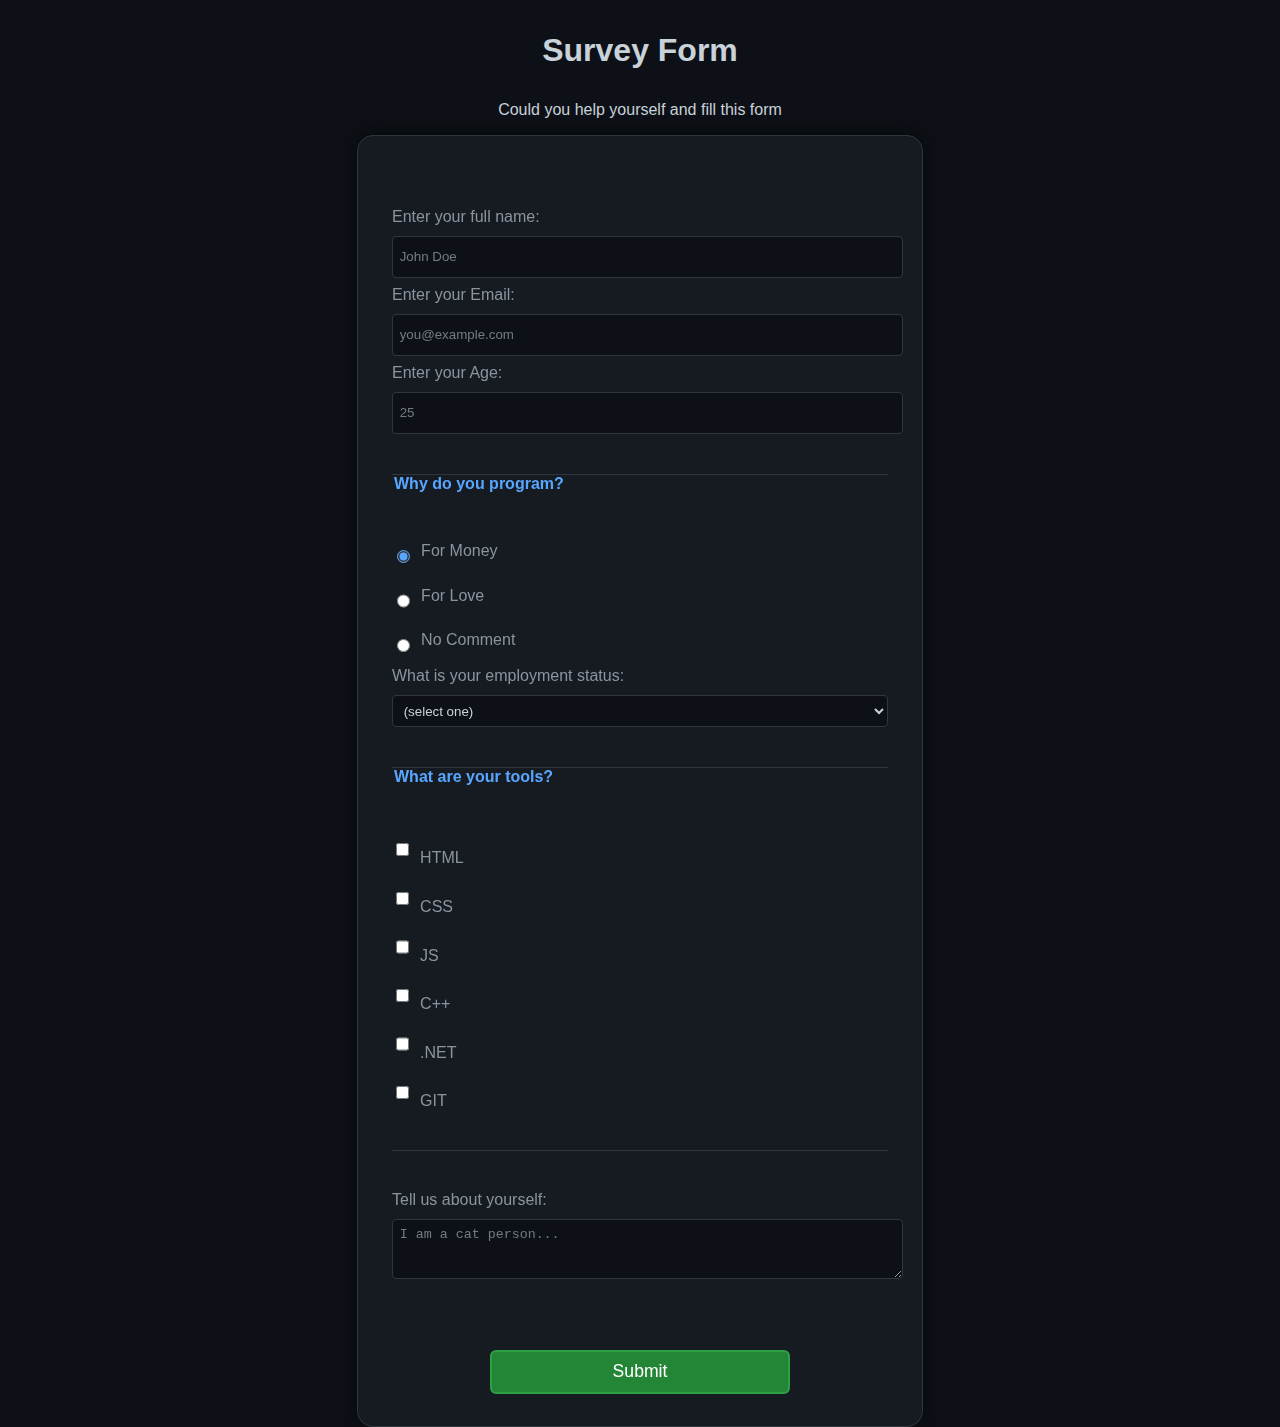
<file: free_code_camp/index.html>
<!DOCTYPE html>
<html lang="en">

<head>
  <meta charset="UTF-8" />
  <meta name="viewport" content="width=device-width, initial-scale=1.0" />
  <title>Survey Form</title>
  <link rel="stylesheet" href="styles.css" />
</head>

<body>
  <h1 id="title">Survey Form</h1>
  <p id="description">Could you help yourself and fill this form</p>

  <form id="survey-form">
    <fieldset>
      <label id="name-label" for="name">Enter your full name:
        <input
          id="name"
          name="name"
          type="text"
          required
          placeholder="John Doe"
        />
      </label>

      <label id="email-label" for="email">Enter your Email:
        <input
          id="email"
          name="email"
          type="email"
          required
          placeholder="you@example.com"
        />
      </label>

      <label id="number-label" for="number">Enter your Age:
        <input
          id="number"
          name="age"
          type="number"
          min="15"
          max="60"
          required
          placeholder="25"
        />
      </label>
    </fieldset>

    <fieldset>
      <legend>Why do you program?</legend>

      <label for="money">
        <input id="money" name="reason" type="radio" class="inline" value="money" checked />
        For Money
      </label>

      <label for="love">
        <input id="love" name="reason" type="radio" class="inline" value="love" />
        For Love
      </label>

      <label for="no-comment">
        <input id="no-comment" name="reason" type="radio" class="inline" value="no-comment" />
        No Comment
      </label>

      <label for="dropdown">
        What is your employment status:
        <select id="dropdown" name="employment-status" required>
          <option value="">(select one)</option>
          <option value="full-time">Full-Time Work</option>
          <option value="part-time">Part-Time Work</option>
          <option value="unemployed">Unemployed</option>
          <option value="student">Student</option>
        </select>
      </label>
    </fieldset>

    <fieldset>
      <legend>What are your tools?</legend>

      <label for="html">
        <input id="html" name="tools[]" type="checkbox" value="HTML" />
        HTML
      </label>

      <label for="css">
        <input id="css" name="tools[]" type="checkbox" value="CSS" />
        CSS
      </label>

      <label for="js">
        <input id="js" name="tools[]" type="checkbox" value="JavaScript" />
        JS
      </label>

      <label for="cpp">
        <input id="cpp" name="tools[]" type="checkbox" value="C++" />
        C++
      </label>

      <label for="dotnet">
        <input id="dotnet" name="tools[]" type="checkbox" value=".NET" />
        .NET
      </label>

      <label for="git">
        <input id="git" name="tools[]" type="checkbox" value="Git" />
        GIT
      </label>
    </fieldset>

    <fieldset>
      <label for="bio">Tell us about yourself:
        <textarea
          id="bio"
          name="bio"
          rows="3"
          cols="30"
          placeholder="I am a cat person..."
        ></textarea>
      </label>
    </fieldset>

    <button type="submit" id="submit">Submit</button>
  </form>
</body>

</html>
</file>
<file: free_code_camp/styles.css>
/* GitHub Dark Mode Inspired Styles */

body {
    height: 100%;
    width: 100vw;
    margin: 0;
    padding: 0;
    background-color: #0d1117;
    background-image: url('https://images.unsplash.com/photo-1617791160536-598cf32026fb?q=80&w=1364&auto=format&fit=crop&ixlib=rb-4.1.0&ixid=M3wxMjA3fDB8MHxwaG90by1wYWdlfHx8fGVufDB8fHx8fA%3D%3D');
    background-attachment: fixed;
    background-size: cover;
    background-position: center;
    font-family: Tahoma, sans-serif;
    font-size: 16px;
    color: #c9d1d9;
}

h1,
p {
    margin: 1em auto;
    text-align: center;
    color: #c9d1d9;
}

form {
    width: 60vw;
    max-width: 500px;
    min-width: 300px;
    margin: 0 auto;
    padding: 2em;
    background-color: #161b22;
    border: 1px solid #30363d;
    border-radius: 1em;
    box-shadow: 0 0 20px rgba(0, 0, 0, 0.7);
    backdrop-filter: blur(2px);
}

fieldset {
    border: none;
    padding: 2rem 0;
    border-bottom: 1px solid #30363d;
}

fieldset:last-of-type {
    border-bottom: none;
}

legend {
    color: #58a6ff;
    font-weight: bold;
}

label {
    display: block;
    margin: 0.5rem 0;
    color: #8b949e;
}

input,
textarea,
select {
    margin-top: 10px;
    width: 100%;
    min-height: 2em;
    padding: 0.5em;
    background-color: #0d1117;
    border: 1px solid #30363d;
    color: #c9d1d9;
    border-radius: 4px;
    caret-color: #58a6ff;
}

::placeholder {
    color: #8b949e;
    opacity: 0.8;
}

input[type="radio"],
input[type="checkbox"] {
    width: auto;
    margin-right: 0.5em;
    accent-color: #58a6ff;
}

.inline {
    width: unset;
    vertical-align: middle;
}

input:focus,
textarea:focus,
select:focus {
    outline: 2px solid #58a6ff;
    outline-offset: 2px;
}

button[type="submit"],
input[type="submit"] {
    display: block;
    width: 60%;
    margin: 1.5em auto 0;
    height: 2.5em;
    font-size: 1.1rem;
    min-width: 300px;
    background-color: #238636;
    border: 2px solid #2ea043;
    color: #ffffff;
    border-radius: 6px;
    transition: all 0.3s ease;
    cursor: pointer;
}

button[type="submit"]:hover,
input[type="submit"]:hover {
    background-color: #2ea043;
    box-shadow: 0 0 15px #2ea043;
}
</file>
